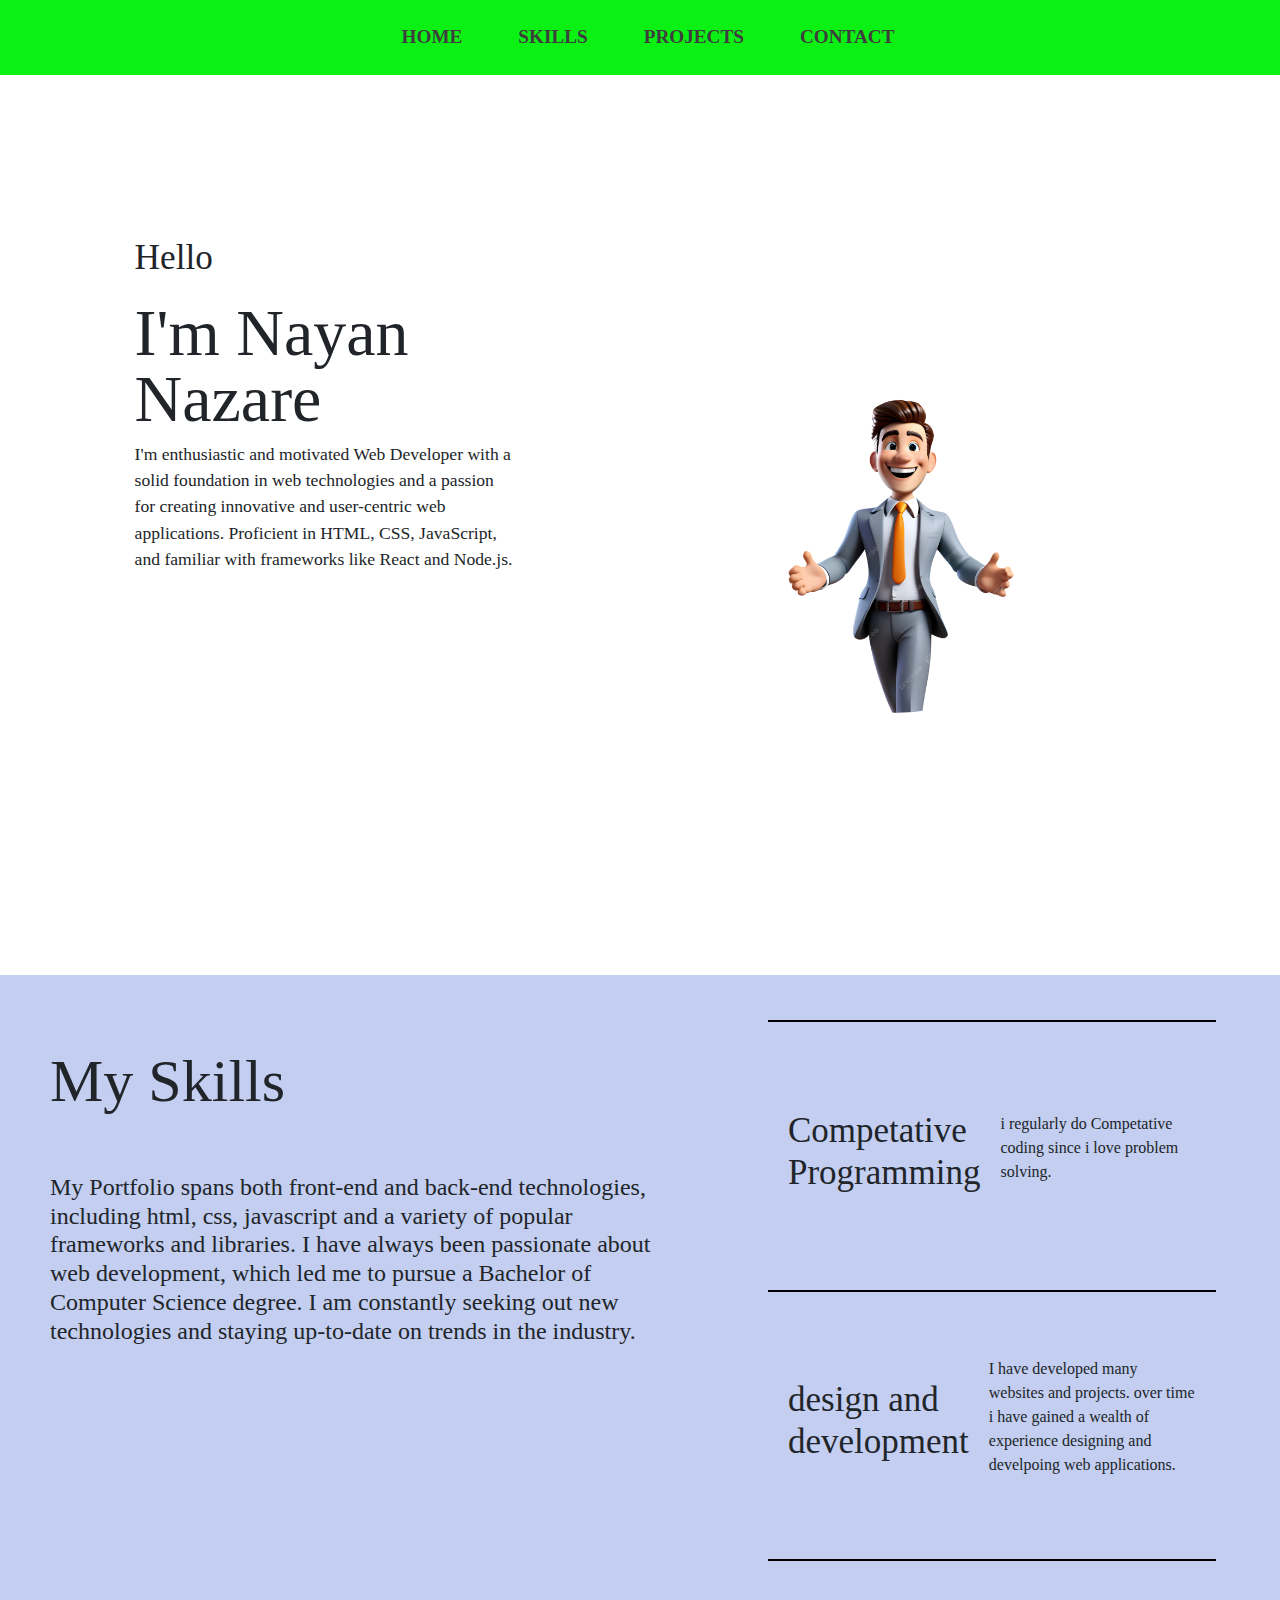
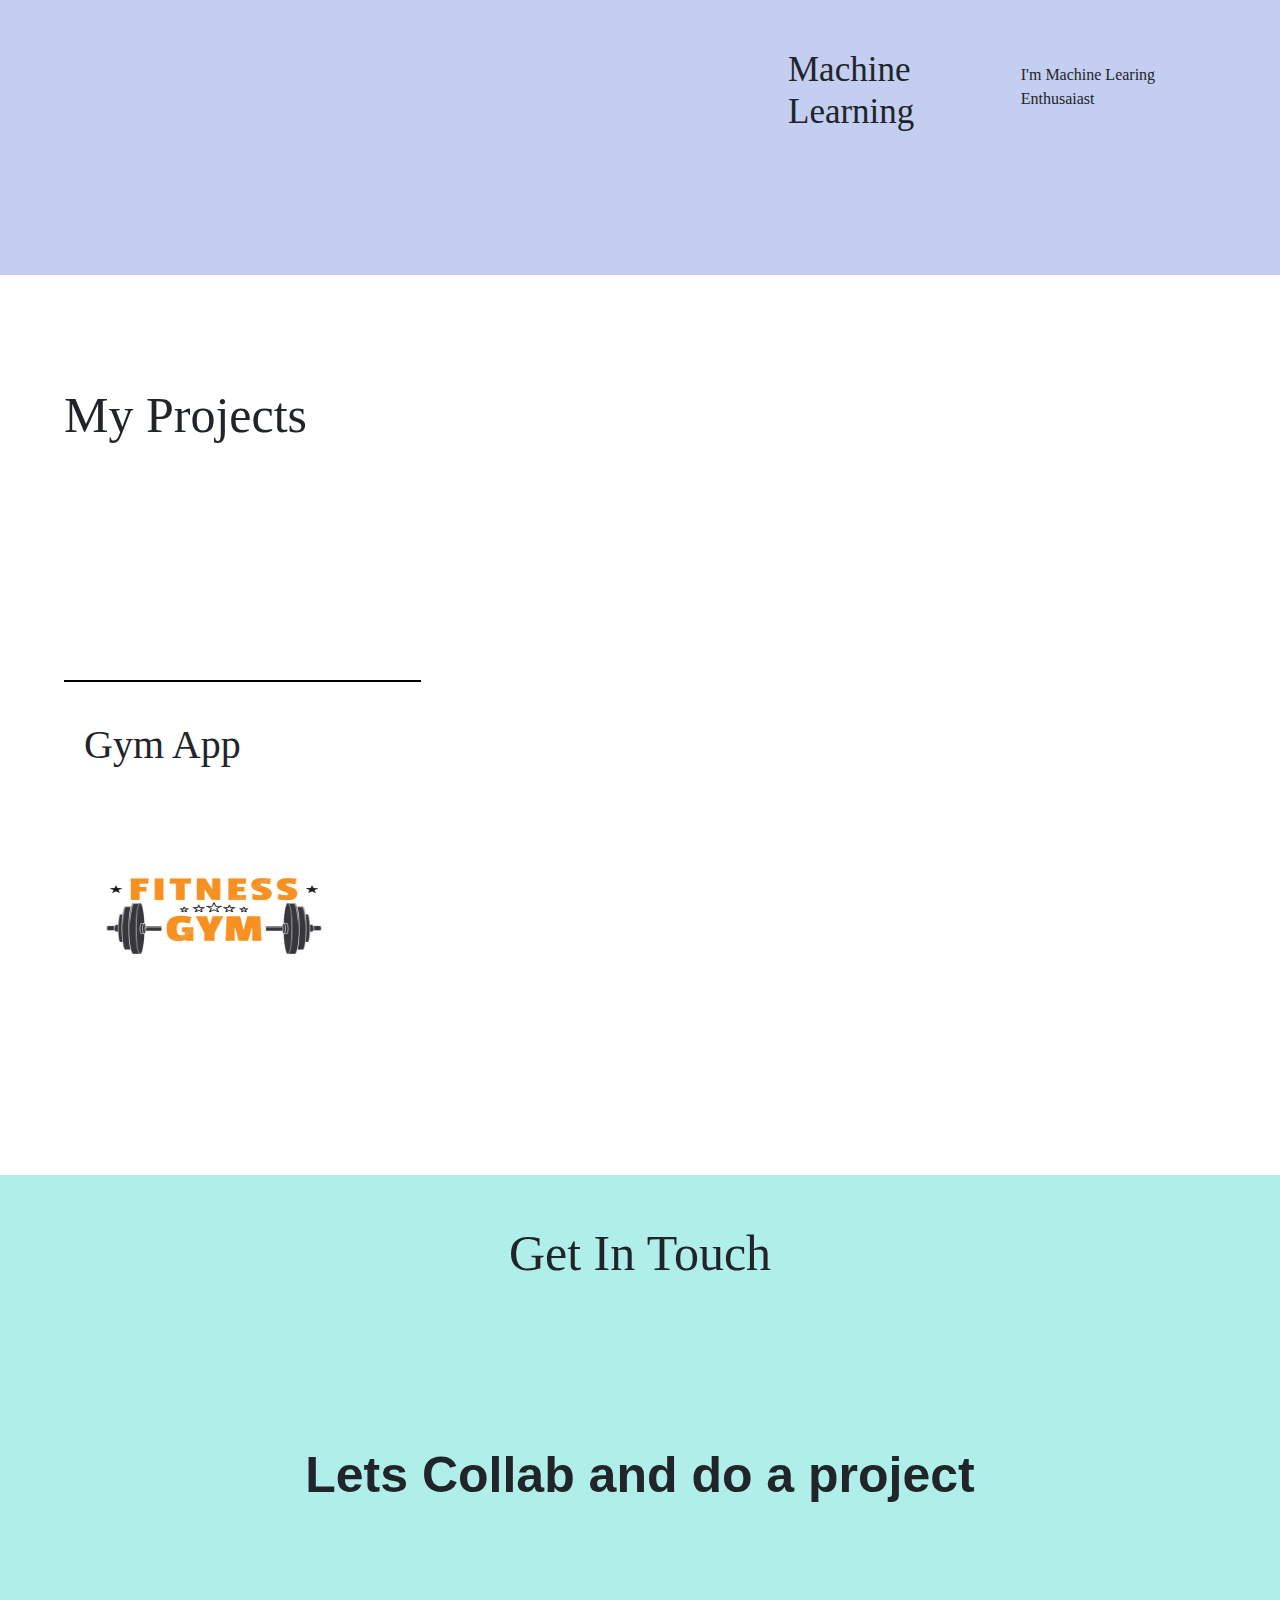
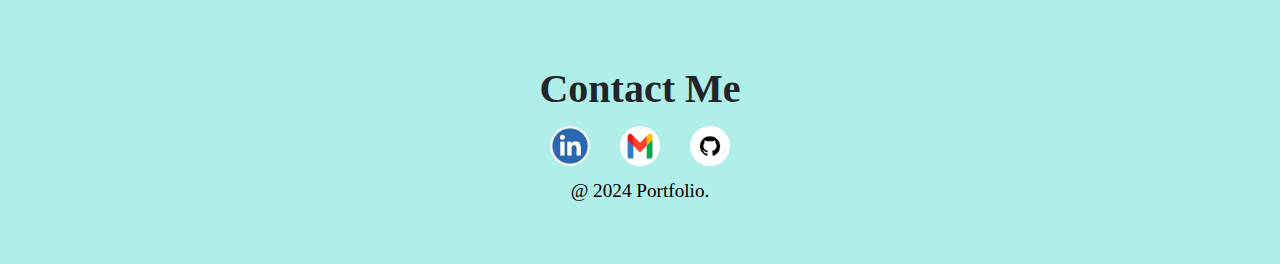
<file: index.html>
<!DOCTYPE html>
<html lang="en">
<head>
    <meta charset="UTF-8">
    <meta name="viewport" content="width=device-width, initial-scale=1.0">
    <title>Document</title>
    <link rel="stylesheet" href="Portfolio/index.css">
    <link href="https://cdn.jsdelivr.net/npm/bootstrap@5.3.3/dist/css/bootstrap.min.css" rel="stylesheet" integrity="sha384-QWTKZyjpPEjISv5WaRU9OFeRpok6YctnYmDr5pNlyT2bRjXh0JMhjY6hW+ALEwIH" crossorigin="anonymous">
</head>
<body>
    <div class="header">
        <nav class="navbar navbar-expand-md navbar-light" style="background-color: rgb(11, 241, 19);">
            <a class="navbar-brand" ></a>
            <button class="navbar-toggler" type="button" data-toggle="collapse" data-target="#navbarsExampleDefault" aria-controls="navbarsExampleDefault" aria-expanded="false" aria-label="Toggle navigation">
                <span class="navbar-toggler-icon"></span>
            </button>
            <div class="collapse navbar-collapse" id="navbarsExampleDefault">
                <ul class="navbar-nav mx-auto">
                    <li class="nav-item">
                        <a class="nav-link" href="index.html"><b>Home</b></a>
        
                    </li>
                    <li class="nav-item">
                        <a class="nav-link" href="#page1"> <b>Skills</b></a>
        
                    </li>
                    <li class="nav-item">
                        <a class="nav-link" href="page2"><b>Projects</b></a>
                    </li>
                    <li class="nav-item">
                        <a class="nav-link" href="#page3"><b>Contact</b></a>
        
                    </li>
        
                </ul>
                </nav>


    </div>
</header>
<div id="main">
    <div id="page">
        <img src="Portfolio/portfolio1.png" style="padding: 150px;border-radius: 50%; " alt="">
        <div id="text">
            <h2>Hello</h2>
            <h1>I'm Nayan Nazare</h1>
            <p>I'm enthusiastic and motivated Web Developer with a solid foundation in web technologies and a passion for creating
                innovative and user-centric web applications. Proficient in HTML, CSS, JavaScript, and familiar with frameworks
                like React and Node.js.</p>  
            
        </div>

    </div>
<div id="page1">
    <div id="right">
        <div id="text1">
            <h1>My Skills</h1>
            <br><br>
            <h4>
                My Portfolio spans both front-end and back-end technologies, including html, css, javascript and a variety of popular frameworks and libraries. 
                I have always been passionate about web development, which led me to pursue a Bachelor of Computer Science degree. I am constantly seeking out new technologies and staying up-to-date on trends in the industry.
            </h4>
         </div>
    </div>
<div id="left">
    <div class="box">
        <h1>Competative Programming</h1>
        <p>
            i regularly do Competative coding since i love problem solving.
        </p>

    </div>
<div class="box">
    <h1>design and development</h1>
    <p>I have developed many websites and projects. over time i have gained a wealth of experience designing and develpoing web applications.</p>

</div>
<div class="box">
    <h1>Machine Learning</h1>
    <p>I'm Machine Learing Enthusaiast</p>

</div>
</div>
</div>
<div id="page2">
    <div id="text4">
        <h1>My Projects</h1>

    </div>
    <div id="project">
        <div class="Projects p1">
            <div id="text3">
                <h1>Gym App</h1>
            </div>
            <div id="image">
                <a href="">
                    <img src="Portfolio/gym app.jpg"  alt="">
                </a>
            </div>
        </div>
        
    </div>

</div>
<section class="end">
    <div id="page3" class="contact-me">
        <br><br>
        <h2>Get In Touch</h2>
        <br>
        <h2 class="collab">Lets Collab and do a project</h2>
        <br>

        <p>Contact Me</p>
        <br />
        <a class="btn" href=" https://www.linkedin.com/in/nayannazare" ><img src="Portfolio/linkdin.png" width="40px" height="40px" alt=""> </a>

        <a class="btn" href="nayannazaree22@gmail.com" ><img src="Portfolio/mail.png" width="40px" height="40px" alt=""> </a>

        <a class="btn" href="" ><img src="Portfolio/github.png" width="40px" height="40px" alt=""> </a>
    </div>
<div class="bottom-container">
    <div style="width: 50%; margin-left: auto; margin-right: auto;">
        <br>
        <p class="copyright">@ 2024 Portfolio.</p>
    </div>
</div>
</section>
</div>
</body>
</html>
</file>
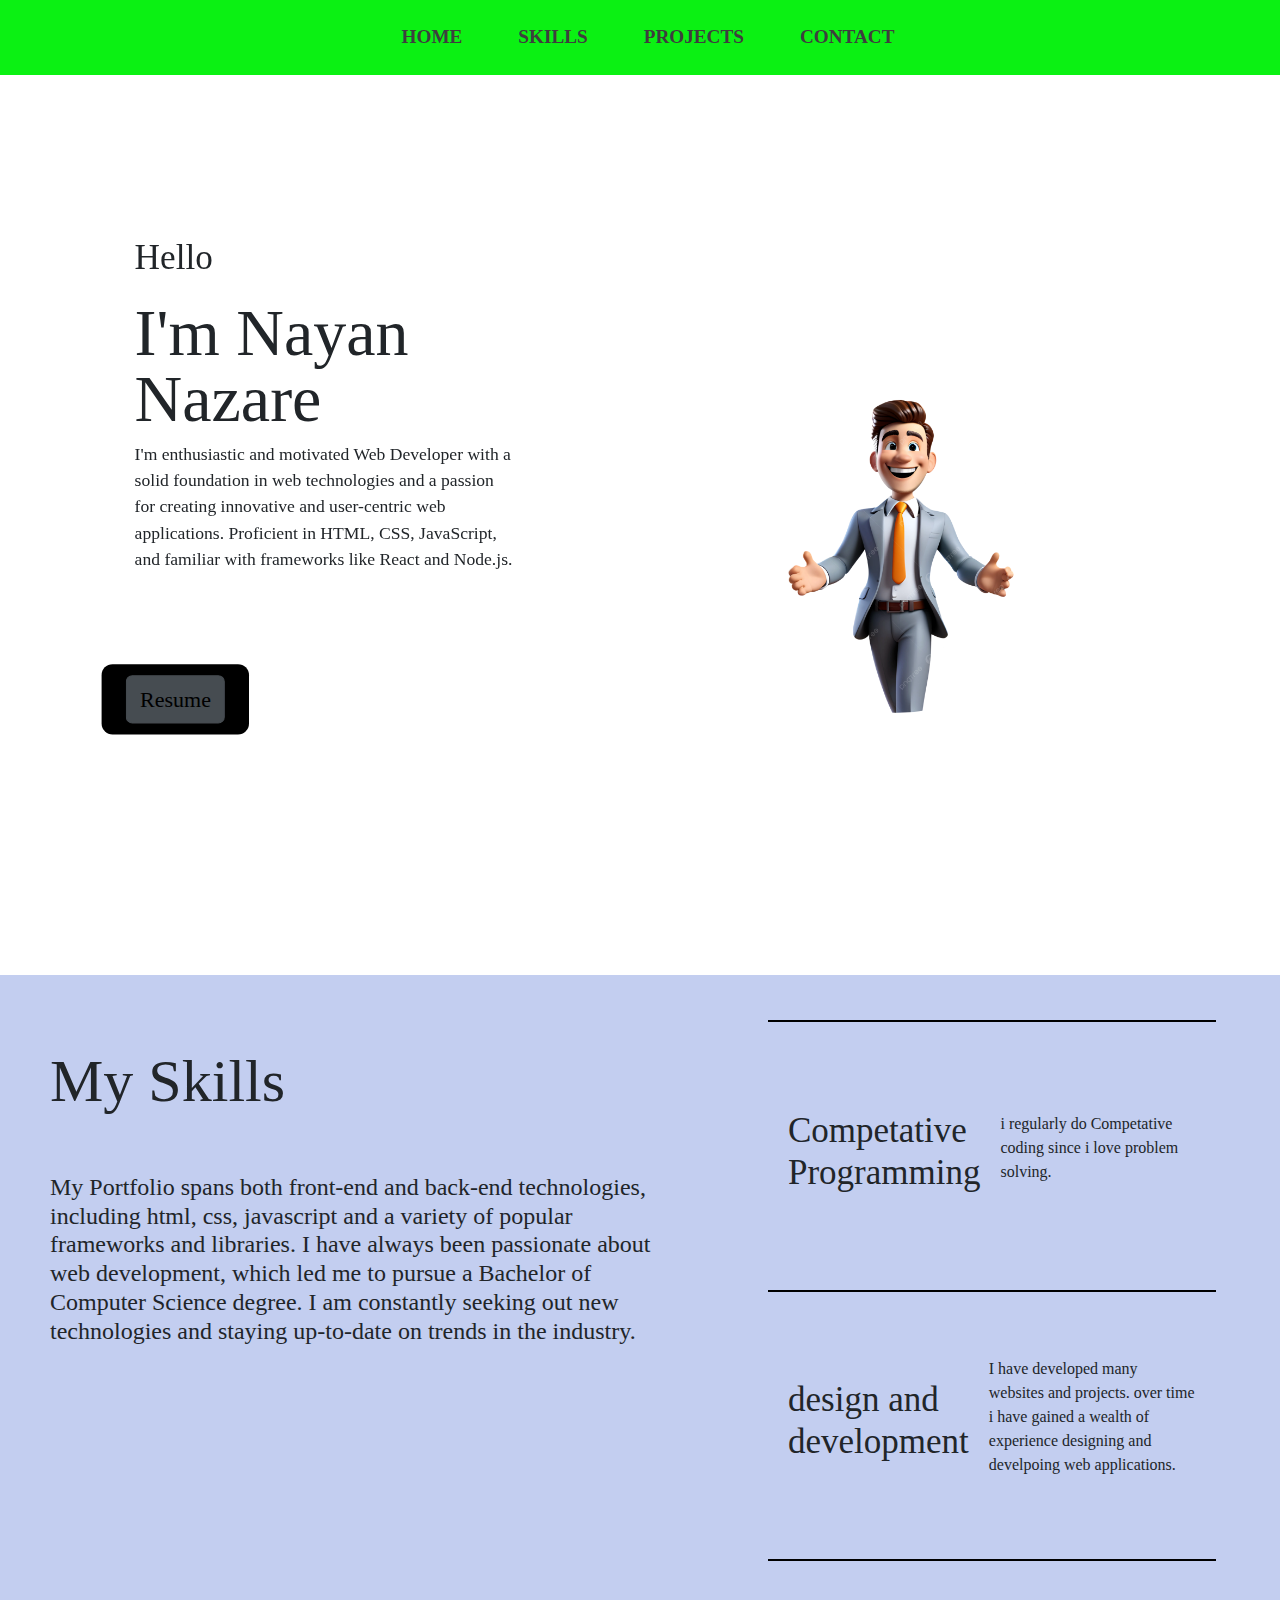
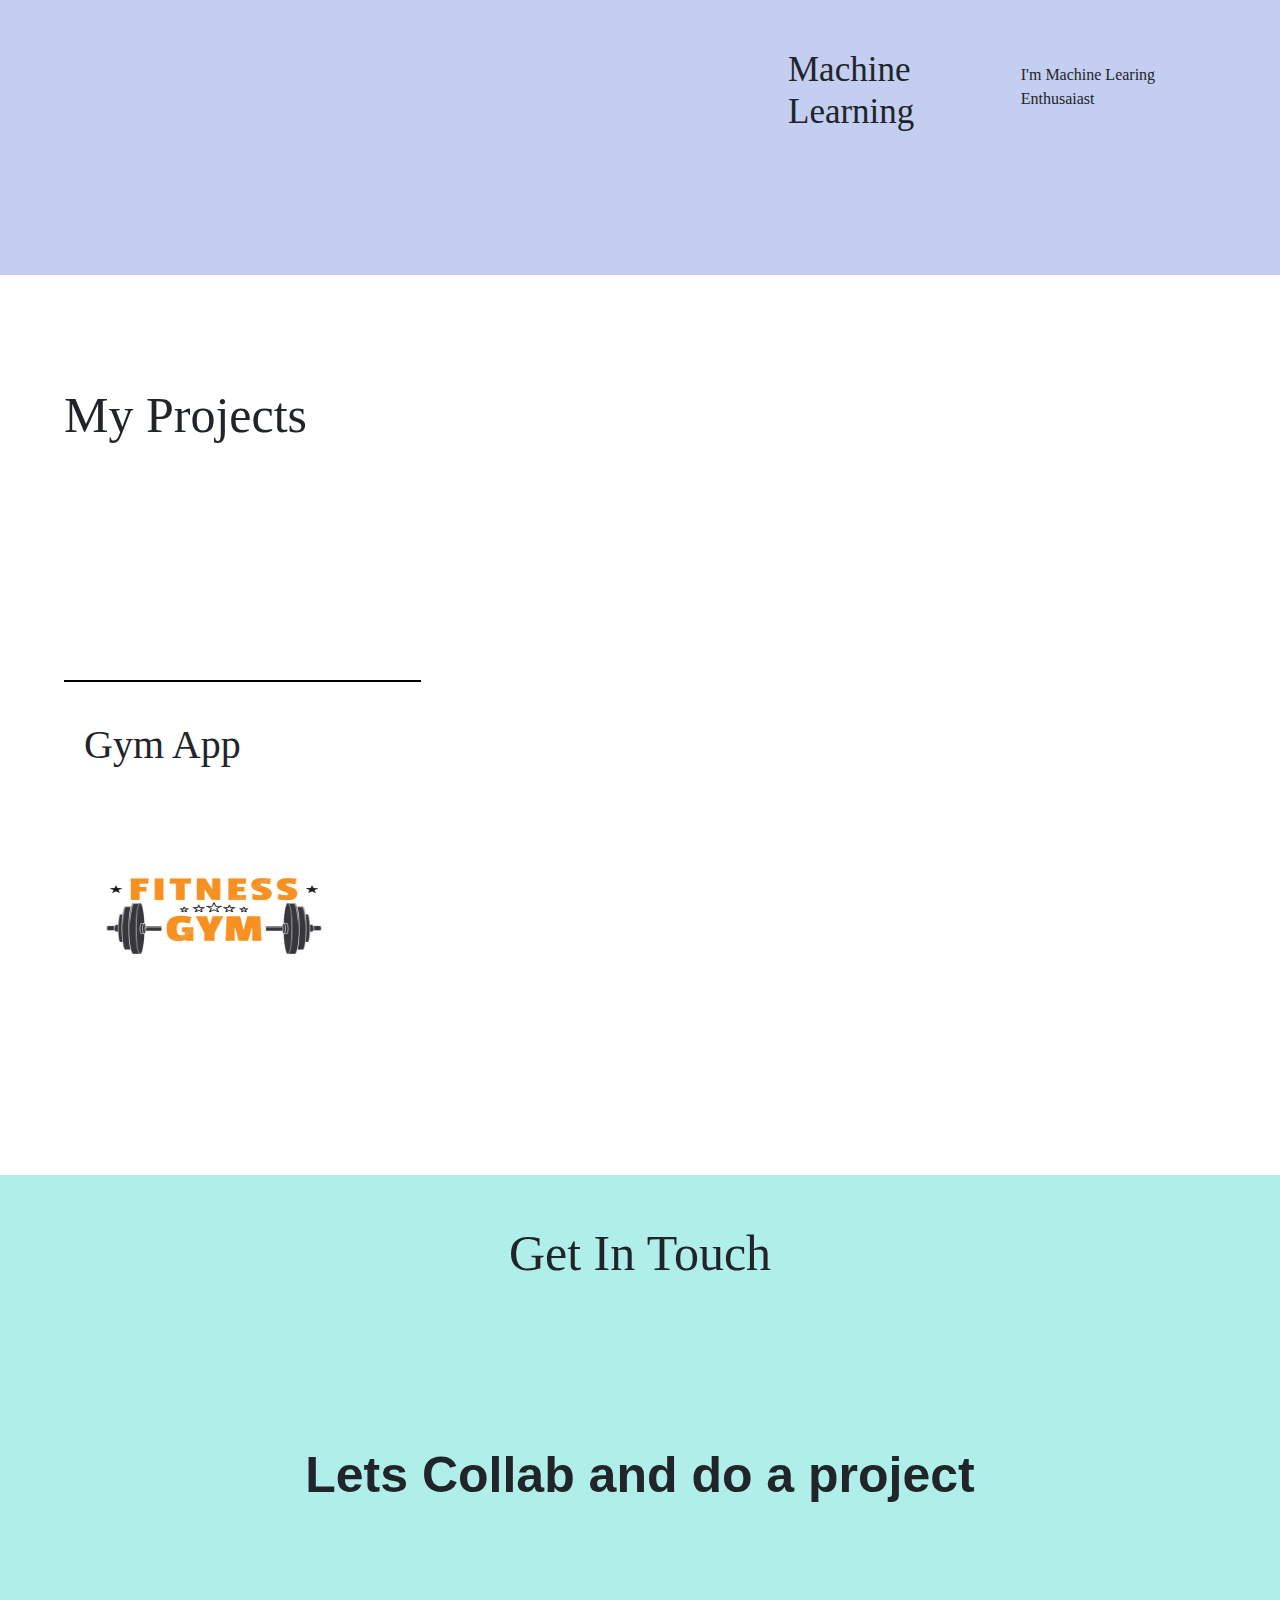
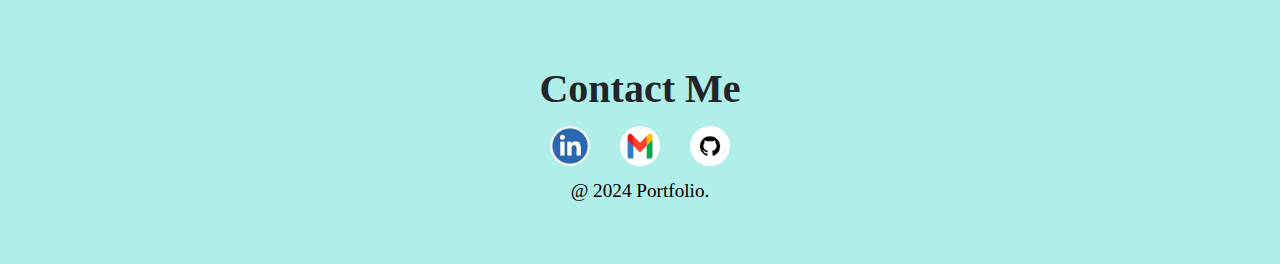
<file: Portfolio/index.html>
<!DOCTYPE html>
<html lang="en">
<head>
    <meta charset="UTF-8">
    <meta name="viewport" content="width=device-width, initial-scale=1.0">
    <title>Document</title>
    <link rel="stylesheet" href="index.css">
    <link href="https://cdn.jsdelivr.net/npm/bootstrap@5.3.3/dist/css/bootstrap.min.css" rel="stylesheet" integrity="sha384-QWTKZyjpPEjISv5WaRU9OFeRpok6YctnYmDr5pNlyT2bRjXh0JMhjY6hW+ALEwIH" crossorigin="anonymous">
</head>
<body>
    <div class="header">
        <nav class="navbar navbar-expand-md navbar-light" style="background-color: rgb(11, 241, 19);">
            <a class="navbar-brand" ></a>
            <button class="navbar-toggler" type="button" data-toggle="collapse" data-target="#navbarsExampleDefault" aria-controls="navbarsExampleDefault" aria-expanded="false" aria-label="Toggle navigation">
                <span class="navbar-toggler-icon"></span>
            </button>
            <div class="collapse navbar-collapse" id="navbarsExampleDefault">
                <ul class="navbar-nav mx-auto">
                    <li class="nav-item">
                        <a class="nav-link" href="index.html"><b>Home</b></a>
        
                    </li>
                    <li class="nav-item">
                        <a class="nav-link" href="#page1"> <b>Skills</b></a>
        
                    </li>
                    <li class="nav-item">
                        <a class="nav-link" href="page2"><b>Projects</b></a>
                    </li>
                    <li class="nav-item">
                        <a class="nav-link" href="#page3"><b>Contact</b></a>
        
                    </li>
        
                </ul>
                </nav>


    </div>
</header>
<div id="main">
    <div id="page">
        <img src="portfolio1.png" style="padding: 150px;border-radius: 50%; " alt="">
        <div id="text">
            <h2>Hello</h2>
            <h1>I'm Nayan Nazare</h1>
            <p>I'm enthusiastic and motivated Web Developer with a solid foundation in web technologies and a passion for creating
                innovative and user-centric web applications. Proficient in HTML, CSS, JavaScript, and familiar with frameworks
                like React and Node.js.</p>  
            
            <div id="buttons">
                 <button id="b2">
                    <a href="https://drive.google.com/file/d/1B9k8rO1IAmM_VsOAHOn0HKBMsB02ais6/view?usp=drivesdk" class="btn btn-secondary disabled" tabindex="-1" role="button" aria-disabled="true">Resume</a>
                 </button>
            </div>
        </div>

    </div>
<div id="page1">
    <div id="right">
        <div id="text1">
            <h1>My Skills</h1>
            <br><br>
            <h4>
                My Portfolio spans both front-end and back-end technologies, including html, css, javascript and a variety of popular frameworks and libraries. 
                I have always been passionate about web development, which led me to pursue a Bachelor of Computer Science degree. I am constantly seeking out new technologies and staying up-to-date on trends in the industry.
            </h4>
         </div>
    </div>
<div id="left">
    <div class="box">
        <h1>Competative Programming</h1>
        <p>
            i regularly do Competative coding since i love problem solving.
        </p>

    </div>
<div class="box">
    <h1>design and development</h1>
    <p>I have developed many websites and projects. over time i have gained a wealth of experience designing and develpoing web applications.</p>

</div>
<div class="box">
    <h1>Machine Learning</h1>
    <p>I'm Machine Learing Enthusaiast</p>

</div>
</div>
</div>
<div id="page2">
    <div id="text4">
        <h1>My Projects</h1>

    </div>
    <div id="project">
        <div class="Projects p1">
            <div id="text3">
                <h1>Gym App</h1>
            </div>
            <div id="image">
                <a href="">
                    <img src="gym app.jpg"  alt="">
                </a>
            </div>
        </div>
        
    </div>

</div>
<section class="end">
    <div id="page3" class="contact-me">
        <br><br>
        <h2>Get In Touch</h2>
        <br>
        <h2 class="collab">Lets Collab and do a project</h2>
        <br>

        <p>Contact Me</p>
        <br />
        <a class="btn" href=" https://www.linkedin.com/in/nayannazare" ><img src="linkdin.png" width="40px" height="40px" alt=""> </a>

        <a class="btn" href="nayannazaree22@gmail.com" ><img src="mail.png" width="40px" height="40px" alt=""> </a>

        <a class="btn" href="" ><img src="github.png" width="40px" height="40px" alt=""> </a>
    </div>
<div class="bottom-container">
    <div style="width: 50%; margin-left: auto; margin-right: auto;">
        <br>
        <p class="copyright">@ 2024 Portfolio.</p>
    </div>
</div>
</section>
</div>
</body>
</html>
</file>
<file: Portfolio/index.css>
*{
    margin: 0%;
    padding: 0%;
    box-sizing: border-box;
    font-family: montserrat;
}
html,body{
    height: 100%;
    width: 100%;
}
#main{
    position: relative;
    overflow: hidden;
}
#page{
    position: relative;
    height: 100vh;
    width: 100vw;
    background-color: #fff;
}
#page>img{
    position: absolute;
    right: 5%;
    top: 52%;
    transform: translateY(-50%);
    width: 50%;
}
#page>#nav{
    display: flex;
    align-items: center;
    justify-content: space-between;
    padding: 0px 30px;
    position: absolute;
    z-index: 9;
    height: 10%;
    width: 100%;
}
#center-nav{
    display: flex;
    gap: 20px;
    text-align: center;
}
#center-nav>a{
    text-decoration: none;
    color: #000;
    font-weight: 500;
    font-size: 18px;
    text-align: center;
}
#nav>input{
    padding: 10px 5px;
    border-radius: 10px;
    border: 1px solid #dadada;
    text-transform: uppercase;
}
#text{
    padding: 30px 50px;
    position: relative;
    top: 18%;
    left: 8%;
    height: 75%;
    width: 35%;
    scale: 1.1;
}
#text>h1{
    font-size: 60px;
    line-height: 1;
    margin-top: 20px;
}
#text>h4{
    margin-top: 30px;
    color: #2b2b2b;
    font-size: 17px;
    font-weight: 500;
}
#buttons{
    position: absolute;
    left: 0%;
    bottom: 18%;
    height: 20%;
    width: 100%;
    color: black;
}
#buttons>button{
    padding: 10px 22px;
    border-radius: 10px;
    border: black;
    font-weight: 500;
}
#buttons>button>a{
    font-size: 20px;
    color: black;
}
#buttons>#b2{
    margin-left: 20px;
    background-color: rgb(0, 0, 0);
}

#page1{
    position: relative;
    height: 100vh;
    width: 100vw;
    background-color: #c3cef0;
}
#page1>#left{
    position: absolute;
    right: 5%;
    height: 90%;
    top: 50%;
    transform: translateY(-50%);
    width: 35%;

}
#left>.box{
    display: flex;
    align-items: center;
    justify-content: space-between;
    padding: 0px 20px;
    height: 33.3%;
    width: 100%;
    border-top: 2px solid #000;
}
#left>.box>h4{
    font-size: 30px;
}

#left>.box>h1{
    font-size: 35px;
}
#left>.box>p{
    margin-left: 20px;
}
#text1{
    margin: 50px 50px;
    height: 30%;
    width: 50%;
    position: absolute;
    z-index: 9;
}
#text1>h1{
    font-size: 60px;
    margin-top: 20px;
}
#text1>p{
     font-size: 10px;
     color: black;
     font-weight: 500;
     width: 70%;
     margin-top: 50px;
     margin-left: 20px;
}
#text1>h5{
    color: #8873EF;
    transform: rotate(-20deg);
    position: absolute;
    left: -2%;
}


#page2{
 position: relative;
 height: 100vh;
 width: 100vw;
 background-color: #fff;
}
#project{
    display: flex;
    align-items: center;
    justify-content: space-between;
    height: 50%;
    width: 90%;
    position: absolute;
    left: 50%;
    transform: translateX(-50%);
    bottom: 5%;
}
.Projects{
    border-top: 2px solid #000;
    height: 100%;
    width: 31%;

}
#text3{
    display: flex;
    align-items: center;
    justify-content: space-between;
    padding: 0px 20px;
    height: 30%;
    width: 100%;
}
#image{
    height: 70%;
    width: 100%;
}
#image>img{
    height: 100%;
    width: 100%;
    object-fit: cover;
}
.p1 img{
    height: 200px;
    width: 300px;
}
.p2 {
    position: relative;
    top: -20%;
    
}
.p3 {
    position: relative;
    top: -50%;
}
#text4{
    position: absolute;
    top: 10%;
    left: 5%;
    height: 20%;
    width: 30%;
}
#text4>h1{
    margin-top: 20px;
    font-size: 50px;
}
.end{
    background-color: #b0eeea;
    text-align: center;
    padding-bottom: 50px;
}
.contact-me p{
    font-size: 40px;
}
.contact-me h2{
    font-size: 50px;
}
.contact-me{
    width: 100%;
    height: 570px;
    font-weight: bold;
    position: relative;
}
.collab{
    font-size: 3.1rem;
    font-family: 'montserrat', sans-serif;
    display: block;
    font-weight: bolder;
    margin: 100px auto;
    padding: 30px 0;
}
.copyright{
    color: black;
    font-size: 1.2rem;
    margin: 0;
    padding: 8px 0 8px 0;
}
.btn{
    padding: 7px 7px;
}
.btn>img{
    border-radius: 50%;
    position: relative;
    bottom: 40px;
}
.nav-item>a{
    color: #3e3e3e;
    font-size: 1.2rem;
    font-weight: 600;
    margin: 7px 20px;
    text-transform: uppercase;
}
.header{
    background-color: #2222221f;
}
</file>
